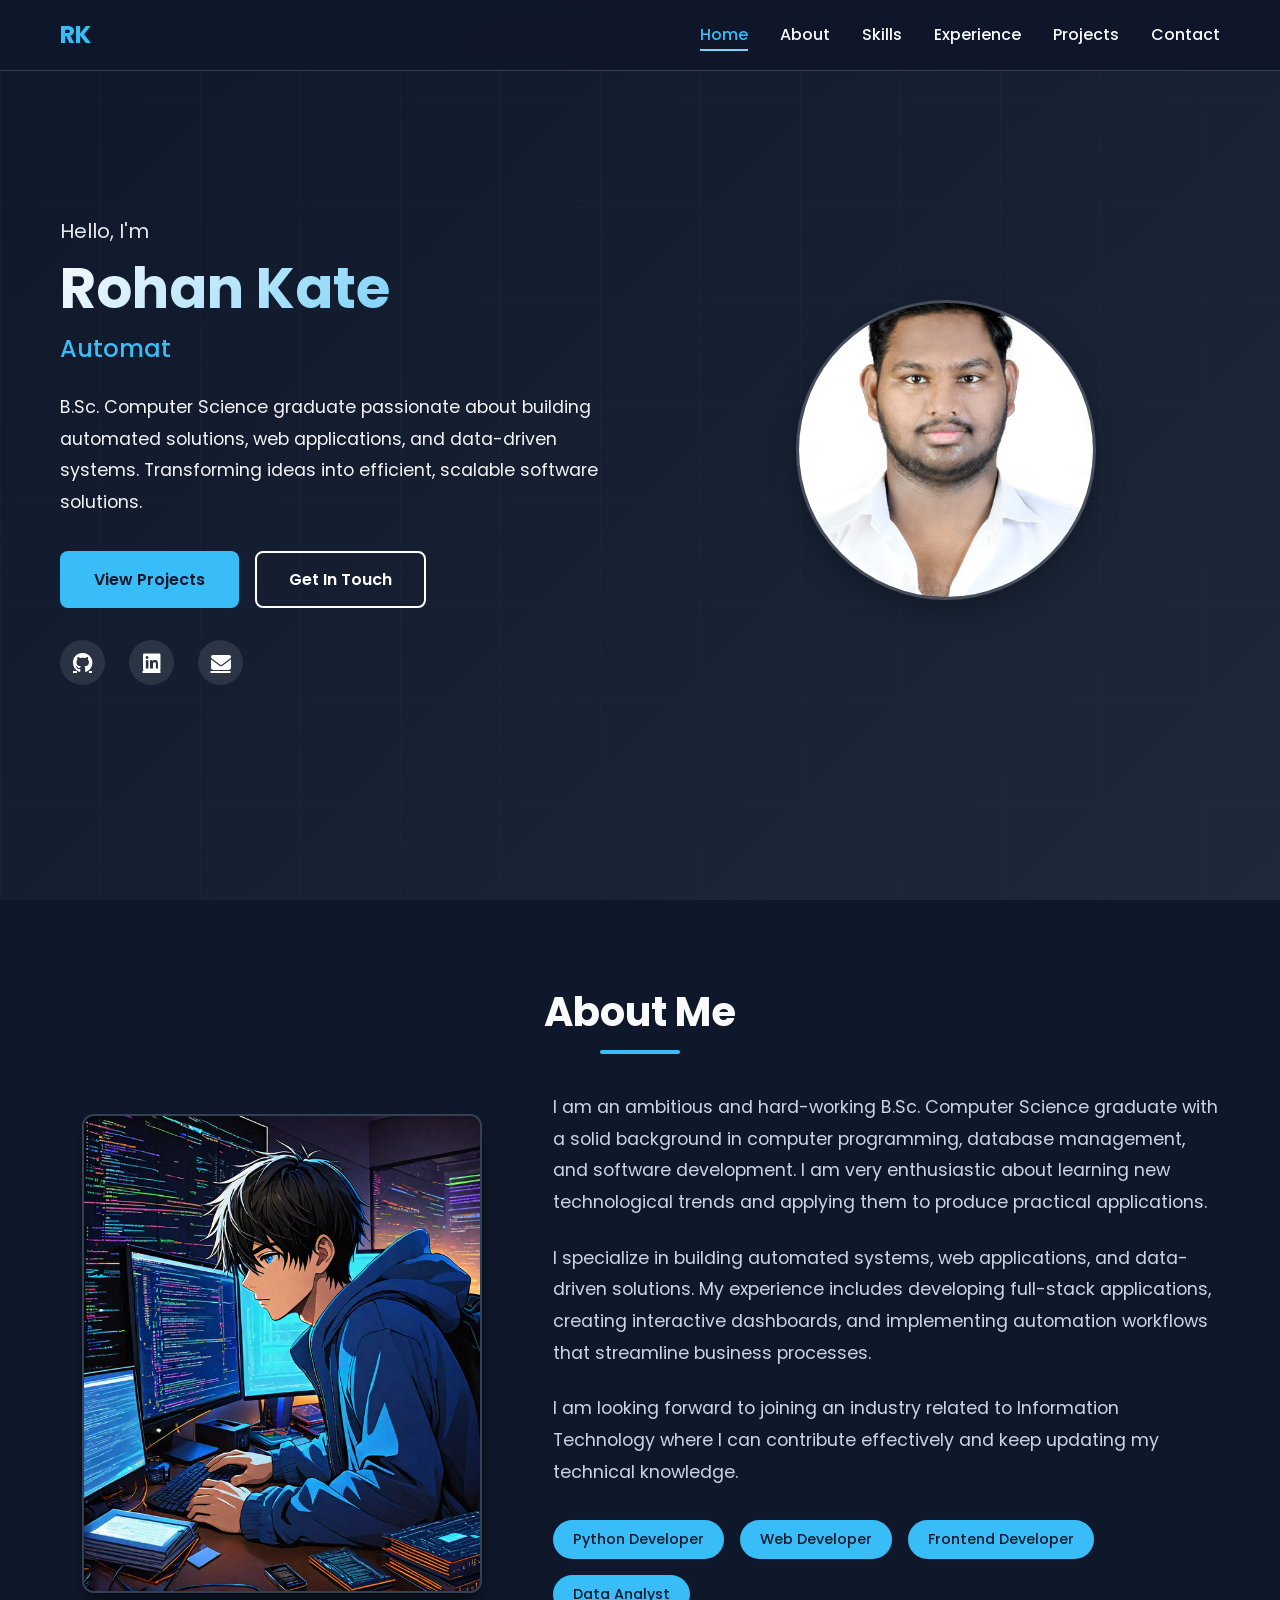
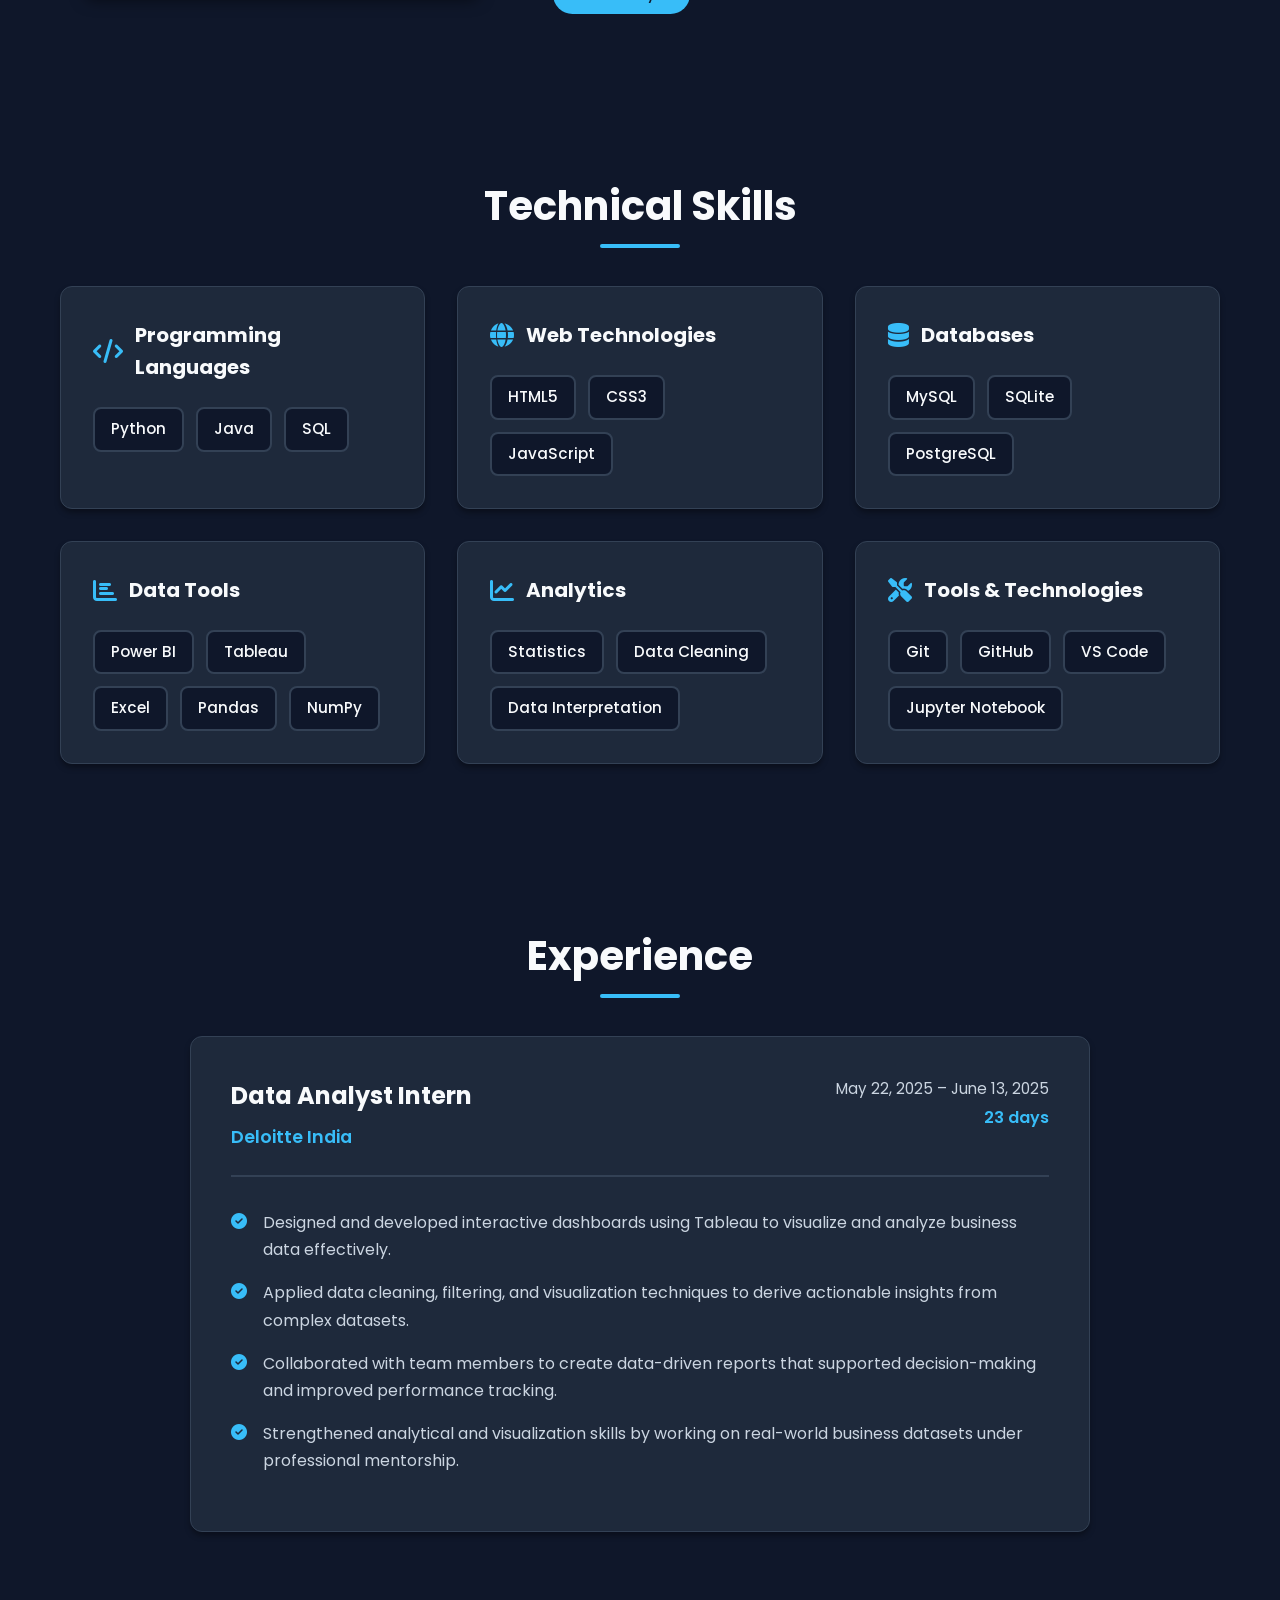
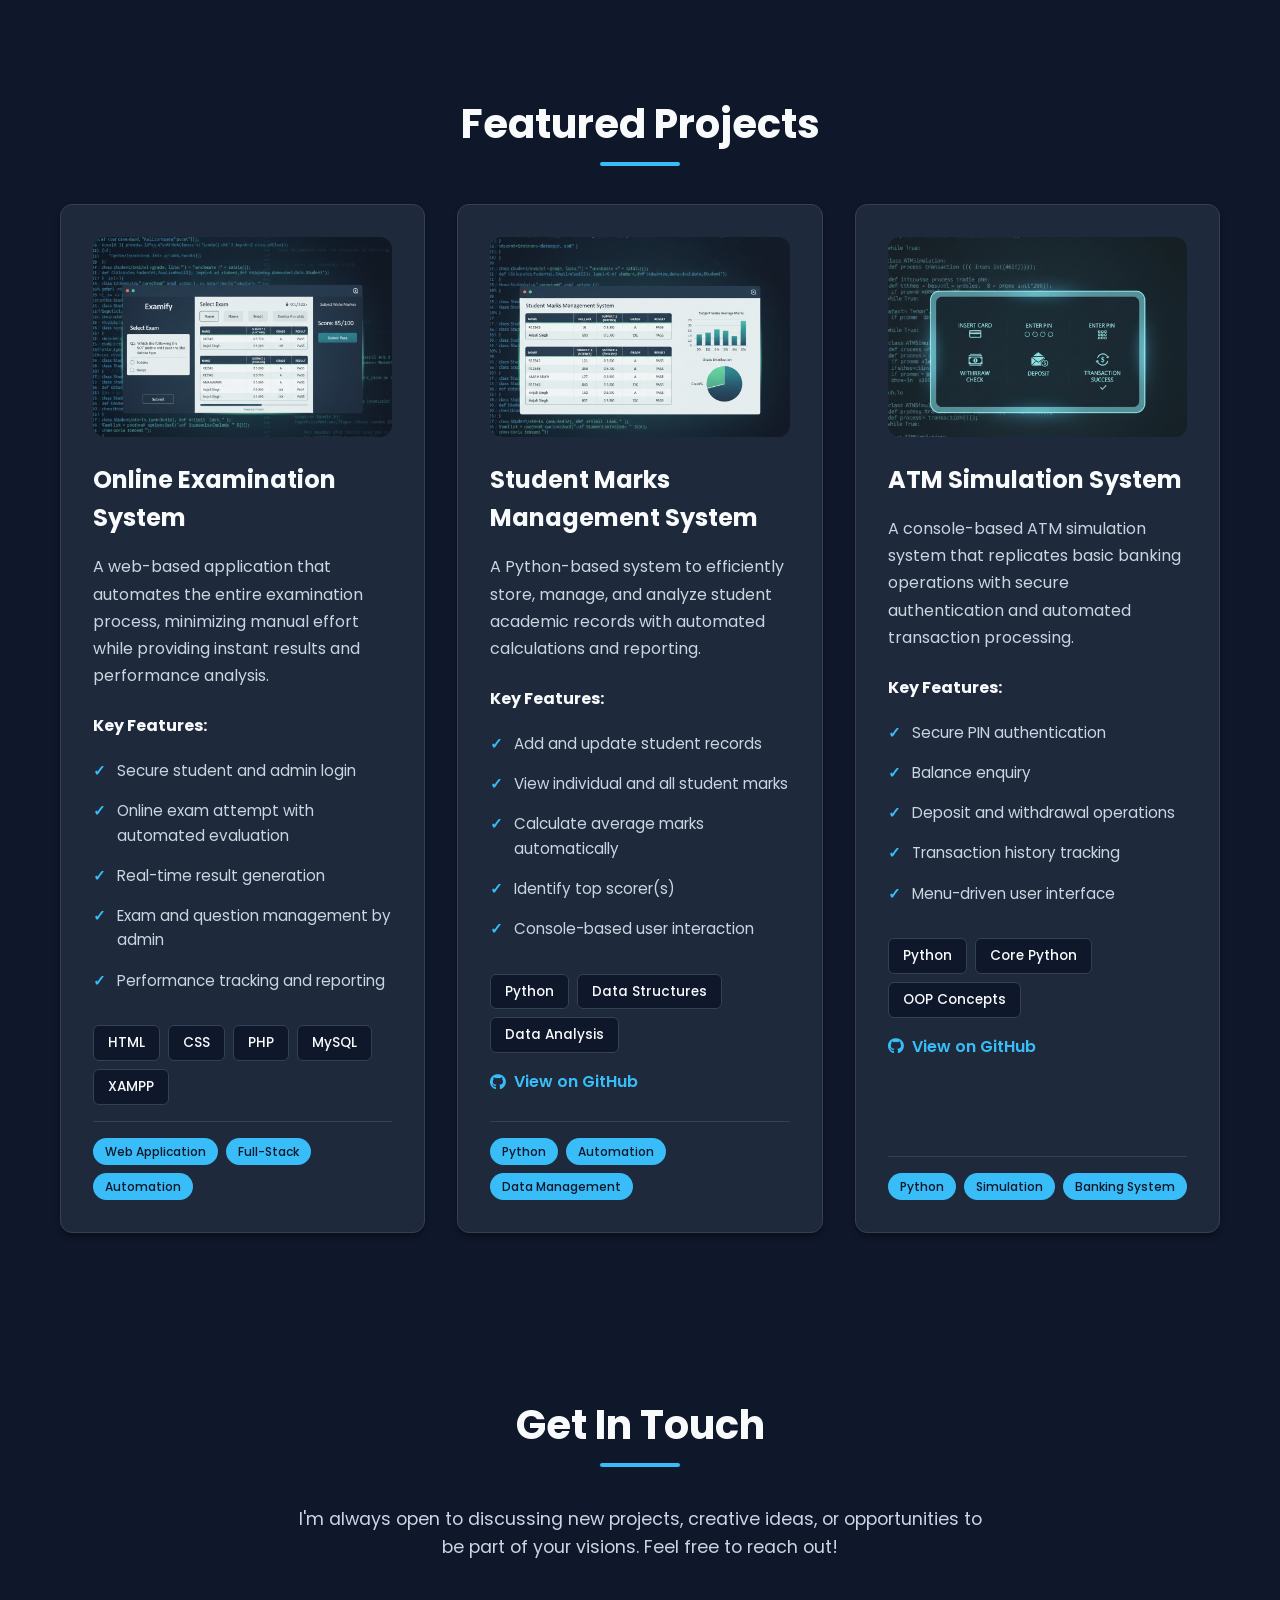
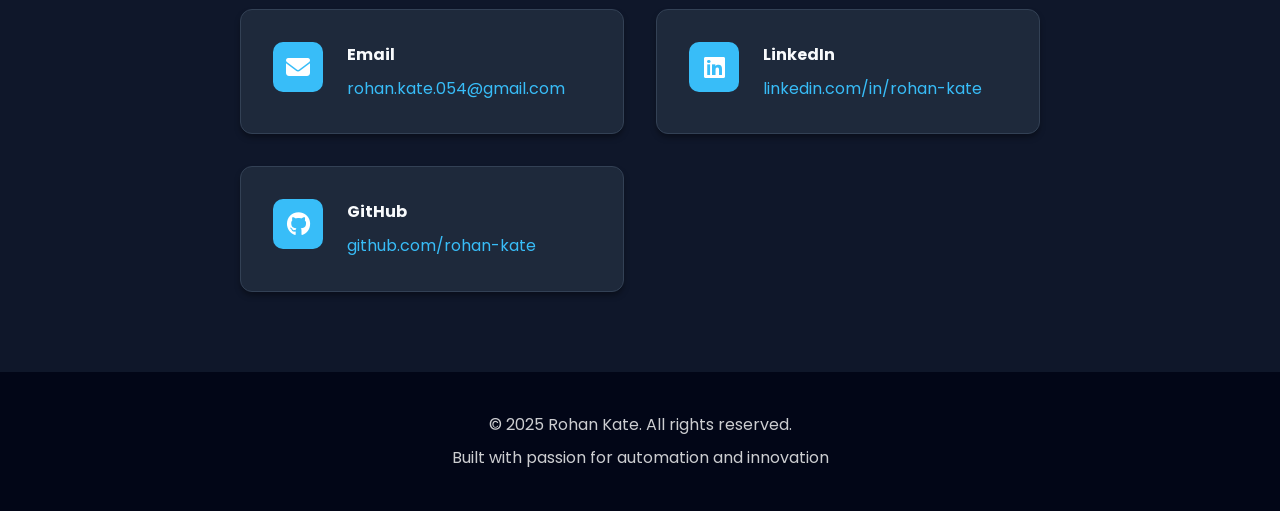
<file: portfolio/index.html>
<!DOCTYPE html>
<html lang="en">
<head>
    <meta charset="UTF-8">
    <meta name="viewport" content="width=device-width, initial-scale=1.0">
    <title>Rohan kate Portfolio</title>
    <link rel="icon" type="image/jpeg" href="images/logo.jpg">
    <link rel="shortcut icon" type="image/jpeg" href="images/logo.jpg">
    <link rel="apple-touch-icon" href="images/logo.jpg">
    <link rel="stylesheet" href="styles.css">
    <link rel="stylesheet" href="https://cdnjs.cloudflare.com/ajax/libs/font-awesome/6.4.0/css/all.min.css">
    <link href="https://fonts.googleapis.com/css2?family=Poppins:wght@300;400;500;600;700&display=swap" rel="stylesheet">
</head>
<body>
    <!-- Navigation -->
    <nav class="navbar">
        <div class="container">
            <div class="nav-brand">
                <h2>RK</h2>
            </div>
            <ul class="nav-menu">
                <li><a href="#home" class="nav-link">Home</a></li>
                <li><a href="#about" class="nav-link">About</a></li>
                <li><a href="#skills" class="nav-link">Skills</a></li>
                <li><a href="#experience" class="nav-link">Experience</a></li>
                <li><a href="#projects" class="nav-link">Projects</a></li>
                <li><a href="#contact" class="nav-link">Contact</a></li>
            </ul>
            <div class="hamburger">
                <span></span>
                <span></span>
                <span></span>
            </div>
        </div>
    </nav>

    <!-- Hero Section -->
    <section id="home" class="hero">
        <div class="container">
            <div class="hero-content">
                <div class="hero-text">
                    <h1 class="hero-title">
                        <span class="greeting">Hello, I'm</span>
                        <span class="name">Rohan Kate</span>
                        <span class="role">Automation & Full-Stack Developer</span>
                    </h1>
                    <p class="hero-description">
                        B.Sc. Computer Science graduate passionate about building automated solutions, 
                        web applications, and data-driven systems. Transforming ideas into efficient, 
                        scalable software solutions.
                    </p>
                    <div class="hero-buttons">
                        <a href="#projects" class="btn btn-primary">View Projects</a>
                        <a href="#contact" class="btn btn-secondary">Get In Touch</a>
                    </div>
                    <div class="social-links">
                        <a href="https://github.com/rohan-kate" target="_blank" aria-label="GitHub">
                            <i class="fab fa-github"></i>
                        </a>
                        <a href="https://www.linkedin.com/in/rohan-kate" target="_blank" aria-label="LinkedIn">
                            <i class="fab fa-linkedin"></i>
                        </a>
                        <a href="mailto:rohan.kate.054@gmail.com" aria-label="Email">
                            <i class="fas fa-envelope"></i>
                        </a>
                    </div>
                </div>
                <div class="hero-image">
                    <div class="image-wrapper">
                        <img src="images/DSC_3506.jpg" alt="Rohan Kate" class="profile-image" onerror="this.style.display='none'; this.nextElementSibling.style.display='flex';">
                        <div class="image-placeholder" style="display: none;">
                            <i class="fas fa-code"></i>
                        </div>
                    </div>
                </div>
            </div>
        </div>
    </section>

    <!-- About Section -->
    <section id="about" class="about">
        <div class="container">
            <h2 class="section-title">About Me</h2>
            <div class="about-content">
                <div class="about-image-wrapper">
                    <img src="images/perfect.jpg" alt="Rohan Kate" class="about-image" onerror="this.style.display='none';">
                </div>
                <div class="about-text">
                    <p>
                        I am an ambitious and hard-working B.Sc. Computer Science graduate with a solid 
                        background in computer programming, database management, and software development. 
                        I am very enthusiastic about learning new technological trends and applying them 
                        to produce practical applications.
                    </p>
                    <p>
                        I specialize in building automated systems, web applications, and data-driven 
                        solutions. My experience includes developing full-stack applications, creating 
                        interactive dashboards, and implementing automation workflows that streamline 
                        business processes.
                    </p>
                    <p>
                        I am looking forward to joining an industry related to Information Technology 
                        where I can contribute effectively and keep updating my technical knowledge.
                    </p>
                    <div class="about-tags">
                        <span class="tag">Python Developer</span>
                        <span class="tag">Web Developer</span>
                        <span class="tag">Frontend Developer</span>
                        <span class="tag">Data Analyst</span>
                    </div>
                </div>
            </div>
        </div>
    </section>

    <!-- Skills Section -->
    <section id="skills" class="skills">
        <div class="container">
            <h2 class="section-title">Technical Skills</h2>
            <div class="skills-grid">
                <div class="skill-category">
                    <h3><i class="fas fa-code"></i> Programming Languages</h3>
                    <div class="skill-items">
                        <span class="skill-item">Python</span>
                        <span class="skill-item">Java</span>
                        <span class="skill-item">SQL</span>
                    </div>
                </div>
                <div class="skill-category">
                    <h3><i class="fas fa-globe"></i> Web Technologies</h3>
                    <div class="skill-items">
                        <span class="skill-item">HTML5</span>
                        <span class="skill-item">CSS3</span>
                        <span class="skill-item">JavaScript</span>
                    </div>
                </div>
                <div class="skill-category">
                    <h3><i class="fas fa-database"></i> Databases</h3>
                    <div class="skill-items">
                        <span class="skill-item">MySQL</span>
                        <span class="skill-item">SQLite</span>
                        <span class="skill-item">PostgreSQL</span>
                    </div>
                </div>
                <div class="skill-category">
                    <h3><i class="fas fa-chart-bar"></i> Data Tools</h3>
                    <div class="skill-items">
                        <span class="skill-item">Power BI</span>
                        <span class="skill-item">Tableau</span>
                        <span class="skill-item">Excel</span>
                        <span class="skill-item">Pandas</span>
                        <span class="skill-item">NumPy</span>
                    </div>
                </div>
                <div class="skill-category">
                    <h3><i class="fas fa-chart-line"></i> Analytics</h3>
                    <div class="skill-items">
                        <span class="skill-item">Statistics</span>
                        <span class="skill-item">Data Cleaning</span>
                        <span class="skill-item">Data Interpretation</span>
                    </div>
                </div>
                <div class="skill-category">
                    <h3><i class="fas fa-tools"></i> Tools & Technologies</h3>
                    <div class="skill-items">
                        <span class="skill-item">Git</span>
                        <span class="skill-item">GitHub</span>
                        <span class="skill-item">VS Code</span>
                        <span class="skill-item">Jupyter Notebook</span>
                    </div>
                </div>
            </div>
        </div>
    </section>

    <!-- Experience Section -->
    <section id="experience" class="experience">
        <div class="container">
            <h2 class="section-title">Experience</h2>
            <div class="experience-card">
                <div class="experience-header">
                    <div class="experience-company">
                        <h3>Data Analyst Intern</h3>
                        <p class="company-name">Deloitte India</p>
                    </div>
                    <div class="experience-date">
                        <span>May 22, 2025 – June 13, 2025</span>
                        <span class="duration">23 days</span>
                    </div>
                </div>
                <div class="experience-content">
                    <ul class="experience-list">
                        <li>
                            <i class="fas fa-check-circle"></i>
                            Designed and developed interactive dashboards using Tableau to visualize 
                            and analyze business data effectively.
                        </li>
                        <li>
                            <i class="fas fa-check-circle"></i>
                            Applied data cleaning, filtering, and visualization techniques to derive 
                            actionable insights from complex datasets.
                        </li>
                        <li>
                            <i class="fas fa-check-circle"></i>
                            Collaborated with team members to create data-driven reports that supported 
                            decision-making and improved performance tracking.
                        </li>
                        <li>
                            <i class="fas fa-check-circle"></i>
                            Strengthened analytical and visualization skills by working on real-world 
                            business datasets under professional mentorship.
                        </li>
                    </ul>
                </div>
            </div>
        </div>
    </section>

    <!-- Projects Section -->
    <section id="projects" class="projects">
        <div class="container">
            <h2 class="section-title">Featured Projects</h2>
            <div class="projects-grid">
                <!-- Project 1 -->
                <div class="project-card">
                    <div class="project-header">
                        <img src="images/examify.jpg" alt="Online Examination System" class="project-image" onerror="this.style.display='none'; this.nextElementSibling.style.display='flex';">
                        <div class="project-icon">
                            <i class="fas fa-laptop-code"></i>
                        </div>
                    </div>
                    <h3>Online Examination System</h3>
                    <p class="project-description">
                        A web-based application that automates the entire examination process, 
                        minimizing manual effort while providing instant results and performance analysis.
                    </p>
                    <div class="project-features">
                        <h4>Key Features:</h4>
                        <ul>
                            <li>Secure student and admin login</li>
                            <li>Online exam attempt with automated evaluation</li>
                            <li>Real-time result generation</li>
                            <li>Exam and question management by admin</li>
                            <li>Performance tracking and reporting</li>
                        </ul>
                    </div>
                    <div class="project-tech">
                        <span class="tech-tag">HTML</span>
                        <span class="tech-tag">CSS</span>
                        <span class="tech-tag">PHP</span>
                        <span class="tech-tag">MySQL</span>
                        <span class="tech-tag">XAMPP</span>
                    </div>
                    <div class="project-category">
                        <span>Web Application</span>
                        <span>Full-Stack</span>
                        <span>Automation</span>
                    </div>
                </div>

                <!-- Project 2 -->
                <div class="project-card">
                    <div class="project-header">
                        <img src="images/student.jpg" alt="Student Marks Management System" class="project-image" onerror="this.style.display='none'; this.nextElementSibling.style.display='flex';">
                        <div class="project-icon">
                            <i class="fas fa-graduation-cap"></i>
                        </div>
                    </div>
                    <h3>Student Marks Management System</h3>
                    <p class="project-description">
                        A Python-based system to efficiently store, manage, and analyze student 
                        academic records with automated calculations and reporting.
                    </p>
                    <div class="project-features">
                        <h4>Key Features:</h4>
                        <ul>
                            <li>Add and update student records</li>
                            <li>View individual and all student marks</li>
                            <li>Calculate average marks automatically</li>
                            <li>Identify top scorer(s)</li>
                            <li>Console-based user interaction</li>
                        </ul>
                    </div>
                    <div class="project-tech">
                        <span class="tech-tag">Python</span>
                        <span class="tech-tag">Data Structures</span>
                        <span class="tech-tag">Data Analysis</span>
                    </div>
                    <div class="project-links">
                        <a href="https://github.com/rohan-kate/Student-Marks-Management-System" 
                           target="_blank" class="project-link">
                            <i class="fab fa-github"></i> View on GitHub
                        </a>
                    </div>
                    <div class="project-category">
                        <span>Python</span>
                        <span>Automation</span>
                        <span>Data Management</span>
                    </div>
                </div>

                <!-- Project 3 -->
                <div class="project-card">
                    <div class="project-header">
                        <img src="images/atm.jpg" alt="ATM Simulation System" class="project-image" onerror="this.style.display='none'; this.nextElementSibling.style.display='flex';">
                        <div class="project-icon">
                            <i class="fas fa-credit-card"></i>
                        </div>
                    </div>
                    <h3>ATM Simulation System</h3>
                    <p class="project-description">
                        A console-based ATM simulation system that replicates basic banking operations 
                        with secure authentication and automated transaction processing.
                    </p>
                    <div class="project-features">
                        <h4>Key Features:</h4>
                        <ul>
                            <li>Secure PIN authentication</li>
                            <li>Balance enquiry</li>
                            <li>Deposit and withdrawal operations</li>
                            <li>Transaction history tracking</li>
                            <li>Menu-driven user interface</li>
                        </ul>
                    </div>
                    <div class="project-tech">
                        <span class="tech-tag">Python</span>
                        <span class="tech-tag">Core Python</span>
                        <span class="tech-tag">OOP Concepts</span>
                    </div>
                    <div class="project-links">
                        <a href="https://github.com/rohan-kate/ATM-Simulation-Program-Core-Python" 
                           target="_blank" class="project-link">
                            <i class="fab fa-github"></i> View on GitHub
                        </a>
                    </div>
                    <div class="project-category">
                        <span>Python</span>
                        <span>Simulation</span>
                        <span>Banking System</span>
                    </div>
                </div>
            </div>
        </div>
    </section>

    <!-- Contact Section -->
    <section id="contact" class="contact">
        <div class="container">
            <h2 class="section-title">Get In Touch</h2>
            <p class="contact-subtitle">
                I'm always open to discussing new projects, creative ideas, or opportunities 
                to be part of your visions. Feel free to reach out!
            </p>
            <div class="contact-content">
                <div class="contact-info">
                    <div class="contact-item">
                        <div class="contact-icon">
                            <i class="fas fa-envelope"></i>
                        </div>
                        <div class="contact-details">
                            <h4>Email</h4>
                            <a href="mailto:rohan.kate.054@gmail.com">rohan.kate.054@gmail.com</a>
                        </div>
                    </div>
                    <div class="contact-item">
                        <div class="contact-icon">
                            <i class="fab fa-linkedin"></i>
                        </div>
                        <div class="contact-details">
                            <h4>LinkedIn</h4>
                            <a href="https://www.linkedin.com/in/rohan-kate" target="_blank">
                                linkedin.com/in/rohan-kate
                            </a>
                        </div>
                    </div>
                    <div class="contact-item">
                        <div class="contact-icon">
                            <i class="fab fa-github"></i>
                        </div>
                        <div class="contact-details">
                            <h4>GitHub</h4>
                            <a href="https://github.com/rohan-kate" target="_blank">
                                github.com/rohan-kate
                            </a>
                        </div>
                    </div>
                </div>
            </div>
        </div>
    </section>

    <!-- Footer -->
    <footer class="footer">
        <div class="container">
            <p>&copy; 2025 Rohan Kate. All rights reserved.</p>
            <p>Built with passion for automation and innovation</p>
        </div>
    </footer>

    <script src="script.js"></script>
</body>
</html>
</file>
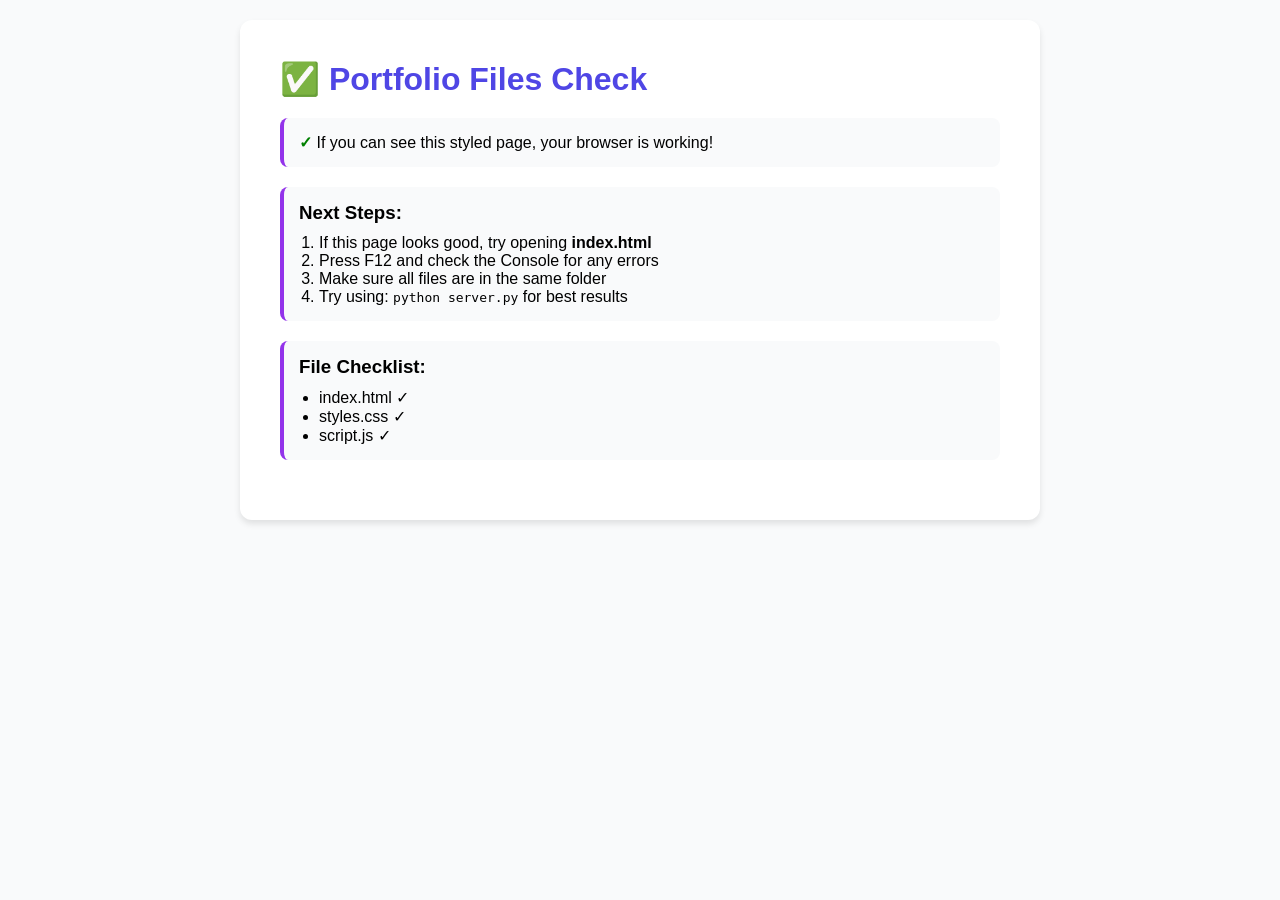
<file: portfolio/simple-test.html>
<!DOCTYPE html>
<html lang="en">
<head>
    <meta charset="UTF-8">
    <meta name="viewport" content="width=device-width, initial-scale=1.0">
    <title>Simple Test - Portfolio</title>
    <style>
        * {
            margin: 0;
            padding: 0;
            box-sizing: border-box;
        }
        body {
            font-family: 'Arial', sans-serif;
            background: #F9FAFB;
            padding: 20px;
        }
        .container {
            max-width: 800px;
            margin: 0 auto;
            background: white;
            padding: 40px;
            border-radius: 12px;
            box-shadow: 0 4px 6px rgba(0,0,0,0.1);
        }
        h1 {
            color: #4F46E5;
            margin-bottom: 20px;
        }
        .status {
            background: #F9FAFB;
            padding: 15px;
            border-radius: 8px;
            margin: 20px 0;
            border-left: 4px solid #9333EA;
        }
        .check {
            color: green;
            font-weight: bold;
        }
    </style>
</head>
<body>
    <div class="container">
        <h1>✅ Portfolio Files Check</h1>
        <div class="status">
            <p><span class="check">✓</span> If you can see this styled page, your browser is working!</p>
        </div>
        <div class="status">
            <h3>Next Steps:</h3>
            <ol style="margin-left: 20px; margin-top: 10px;">
                <li>If this page looks good, try opening <strong>index.html</strong></li>
                <li>Press F12 and check the Console for any errors</li>
                <li>Make sure all files are in the same folder</li>
                <li>Try using: <code>python server.py</code> for best results</li>
            </ol>
        </div>
        <div class="status">
            <h3>File Checklist:</h3>
            <ul style="margin-left: 20px; margin-top: 10px;">
                <li>index.html ✓</li>
                <li>styles.css ✓</li>
                <li>script.js ✓</li>
            </ul>
        </div>
    </div>
</body>
</html>
</file>
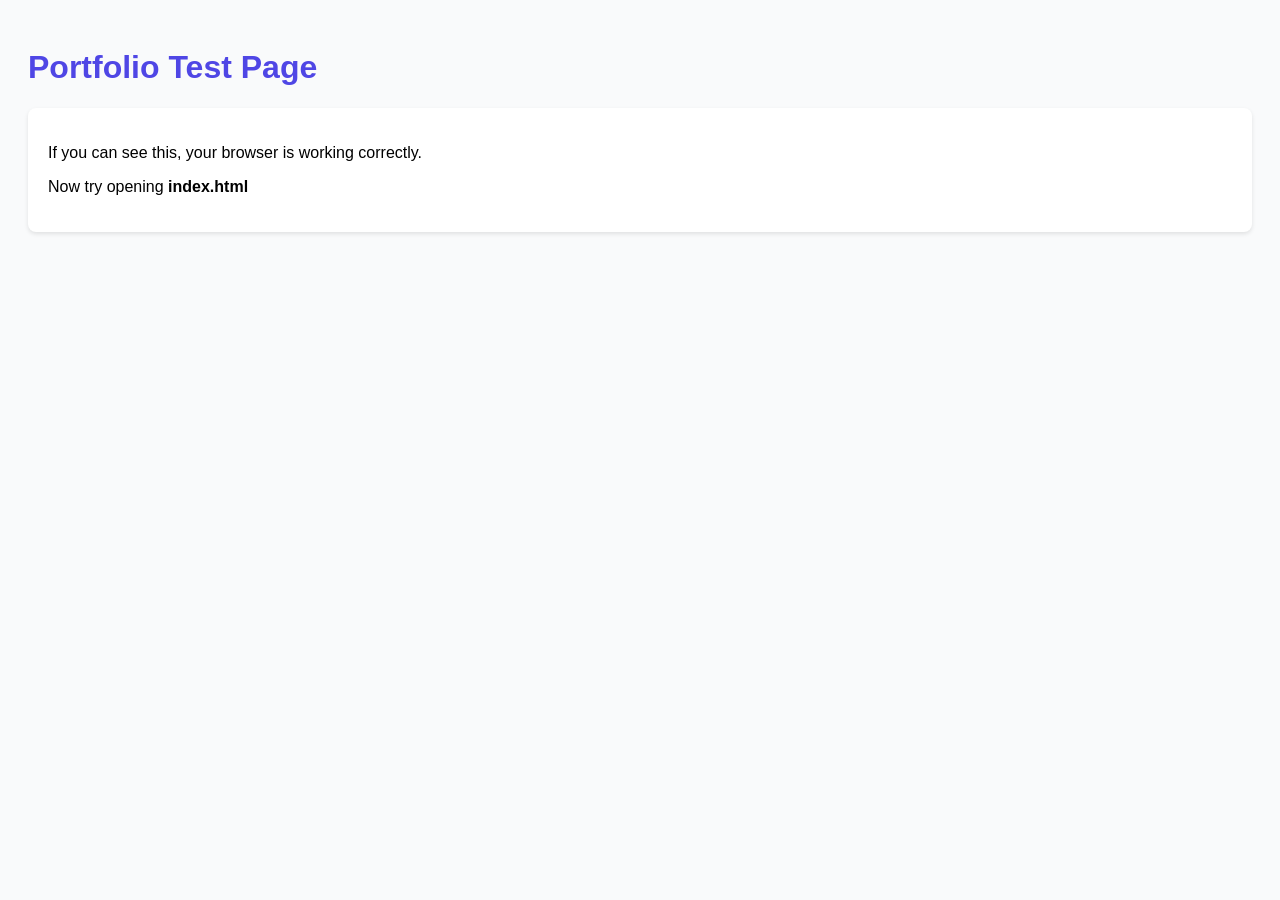
<file: portfolio/test.html>
<!DOCTYPE html>
<html lang="en">
<head>
    <meta charset="UTF-8">
    <meta name="viewport" content="width=device-width, initial-scale=1.0">
    <title>Test Page</title>
    <style>
        body {
            font-family: Arial, sans-serif;
            padding: 20px;
            background: #F9FAFB;
        }
        h1 {
            color: #4F46E5;
        }
        .test-box {
            background: white;
            padding: 20px;
            border-radius: 8px;
            margin: 20px 0;
            box-shadow: 0 2px 4px rgba(0,0,0,0.1);
        }
    </style>
</head>
<body>
    <h1>Portfolio Test Page</h1>
    <div class="test-box">
        <p>If you can see this, your browser is working correctly.</p>
        <p>Now try opening <strong>index.html</strong></p>
    </div>
</body>
</html>
</file>
<file: portfolio/styles.css>
/* Reset and Base Styles */
* {
    margin: 0;
    padding: 0;
    box-sizing: border-box;
}

:root {
    --primary-color: #38BDF8;
    --primary-dark: #0EA5E9;
    --secondary-color: #38BDF8;
    --accent-color: #38BDF8;
    --accent-hover: #7DD3FC;
    --text-primary: #F8FAFC;
    --text-secondary: #CBD5E1;
    --bg-primary: #0F172A;
    --bg-secondary: #0F172A;
    --bg-card: #1E293B;
    --bg-card-hover: #334155;
    --bg-dark: #020617;
    --border-color: #334155;
    --shadow-sm: 0 1px 2px 0 rgba(0, 0, 0, 0.3);
    --shadow-md: 0 4px 6px -1px rgba(0, 0, 0, 0.4);
    --shadow-lg: 0 10px 15px -3px rgba(0, 0, 0, 0.5);
    --shadow-xl: 0 20px 25px -5px rgba(0, 0, 0, 0.6);
}

html {
    scroll-behavior: smooth;
}

body {
    font-family: 'Poppins', sans-serif;
    line-height: 1.6;
    color: var(--text-primary);
    background-color: var(--bg-primary);
    overflow-x: hidden;
}

.container {
    max-width: 1200px;
    margin: 0 auto;
    padding: 0 20px;
}

/* Navigation */
.navbar {
    position: fixed;
    top: 0;
    width: 100%;
    background: rgba(15, 23, 42, 0.95);
    backdrop-filter: blur(10px);
    box-shadow: var(--shadow-sm);
    z-index: 1000;
    transition: all 0.3s ease;
    border-bottom: 1px solid var(--border-color);
}

.navbar .container {
    display: flex;
    justify-content: space-between;
    align-items: center;
    padding: 1rem 20px;
}

.nav-brand h2 {
    background: linear-gradient(135deg, var(--accent-color), var(--accent-color));
    -webkit-background-clip: text;
    -webkit-text-fill-color: transparent;
    background-clip: text;
    font-size: 1.5rem;
    font-weight: 700;
}

.nav-menu {
    display: flex;
    list-style: none;
    gap: 2rem;
}

.nav-link {
    text-decoration: none;
    color: var(--text-primary);
    font-weight: 500;
    transition: color 0.3s ease;
    position: relative;
}

.nav-link:hover {
    color: var(--accent-hover);
}

.nav-link::after {
    content: '';
    position: absolute;
    bottom: -5px;
    left: 0;
    width: 0;
    height: 2px;
    background: var(--accent-hover);
    transition: width 0.3s ease;
}

.nav-link:hover::after {
    width: 100%;
}

.hamburger {
    display: none;
    flex-direction: column;
    cursor: pointer;
    gap: 4px;
}

.hamburger span {
    width: 25px;
    height: 3px;
    background: var(--text-primary);
    transition: all 0.3s ease;
    border-radius: 2px;
}

/* Hero Section */
.hero {
    min-height: 100vh;
    display: flex;
    align-items: center;
    padding-top: 80px;
    background: linear-gradient(135deg, #0F172A 0%, #1E293B 100%);
    color: white;
    position: relative;
    overflow: hidden;
}

.hero::before {
    content: '';
    position: absolute;
    top: 0;
    left: 0;
    right: 0;
    bottom: 0;
    background: url('data:image/svg+xml,<svg width="100" height="100" xmlns="http://www.w3.org/2000/svg"><defs><pattern id="grid" width="100" height="100" patternUnits="userSpaceOnUse"><path d="M 100 0 L 0 0 0 100" fill="none" stroke="rgba(255,255,255,0.1)" stroke-width="1"/></pattern></defs><rect width="100" height="100" fill="url(%23grid)"/></svg>');
    opacity: 0.3;
}

.hero-content {
    display: grid;
    grid-template-columns: 1fr 1fr;
    gap: 4rem;
    align-items: center;
    position: relative;
    z-index: 1;
}

.hero-title {
    display: flex;
    flex-direction: column;
    gap: 0.5rem;
    margin-bottom: 1.5rem;
}

.greeting {
    font-size: 1.25rem;
    font-weight: 400;
    opacity: 0.9;
}

.name {
    font-size: 3.5rem;
    font-weight: 700;
    line-height: 1.2;
    background: linear-gradient(135deg, #F8FAFC, #38BDF8);
    -webkit-background-clip: text;
    -webkit-text-fill-color: transparent;
    background-clip: text;
}

.role {
    font-size: 1.5rem;
    font-weight: 500;
    color: var(--accent-color);
}

.hero-description {
    font-size: 1.1rem;
    line-height: 1.8;
    margin-bottom: 2rem;
    opacity: 0.95;
}

.hero-buttons {
    display: flex;
    gap: 1rem;
    margin-bottom: 2rem;
}

.btn {
    padding: 0.875rem 2rem;
    border-radius: 8px;
    text-decoration: none;
    font-weight: 600;
    transition: all 0.3s ease;
    display: inline-block;
    border: 2px solid transparent;
}

.btn-primary {
    background: var(--accent-color);
    color: var(--bg-primary);
    font-weight: 600;
}

.btn-primary:hover {
    background: var(--accent-hover);
    transform: translateY(-2px);
    box-shadow: var(--shadow-lg);
}

.btn-secondary {
    background: transparent;
    color: white;
    border-color: white;
}

.btn-secondary:hover {
    background: var(--accent-hover);
    color: var(--bg-primary);
    border-color: var(--accent-hover);
    transform: translateY(-2px);
}

.social-links {
    display: flex;
    gap: 1.5rem;
}

.social-links a {
    width: 45px;
    height: 45px;
    display: flex;
    align-items: center;
    justify-content: center;
    background: rgba(255, 255, 255, 0.1);
    border-radius: 50%;
    color: white;
    font-size: 1.25rem;
    transition: all 0.3s ease;
    backdrop-filter: blur(10px);
}

.social-links a:hover {
    background: var(--accent-hover);
    color: var(--bg-primary);
    transform: translateY(-3px);
}

.hero-image {
    display: flex;
    justify-content: center;
    align-items: center;
}

.image-wrapper {
    position: relative;
    width: 300px;
    height: 300px;
}

.profile-image {
    width: 100%;
    height: 100%;
    object-fit: cover;
    border-radius: 50%;
    border: 3px solid rgba(255, 255, 255, 0.2);
    box-shadow: 0 10px 30px rgba(0, 0, 0, 0.3);
    animation: float 3s ease-in-out infinite;
}

.image-placeholder {
    width: 300px;
    height: 300px;
    border-radius: 50%;
    background: rgba(255, 255, 255, 0.1);
    display: flex;
    align-items: center;
    justify-content: center;
    font-size: 6rem;
    color: white;
    backdrop-filter: blur(10px);
    border: 3px solid rgba(255, 255, 255, 0.2);
    animation: float 3s ease-in-out infinite;
}

@keyframes float {
    0%, 100% {
        transform: translateY(0px);
    }
    50% {
        transform: translateY(-20px);
    }
}

/* Section Styles */
section {
    padding: 5rem 0;
}

.section-title {
    font-size: 2.5rem;
    font-weight: 700;
    text-align: center;
    margin-bottom: 3rem;
    position: relative;
    color: var(--text-primary);
}

.section-title::after {
    content: '';
    position: absolute;
    bottom: -10px;
    left: 50%;
    transform: translateX(-50%);
    width: 80px;
    height: 4px;
    background: var(--accent-color);
    border-radius: 2px;
}

/* About Section */
.about {
    background: var(--bg-secondary);
}

.about-content {
    max-width: 1200px;
    margin: 0 auto;
    display: grid;
    grid-template-columns: 1fr 1.5fr;
    gap: 3rem;
    align-items: center;
}

.about-image-wrapper {
    display: flex;
    justify-content: center;
    align-items: center;
}

.about-image {
    width: 100%;
    max-width: 400px;
    height: auto;
    border-radius: 12px;
    object-fit: cover;
    box-shadow: var(--shadow-lg);
    border: 2px solid var(--border-color);
    transition: transform 0.3s ease, box-shadow 0.3s ease;
}

.about-image:hover {
    transform: translateY(-5px);
    box-shadow: var(--shadow-xl);
}

.about-text p {
    font-size: 1.1rem;
    line-height: 1.8;
    margin-bottom: 1.5rem;
    color: var(--text-secondary);
}

.about-tags {
    display: flex;
    flex-wrap: wrap;
    gap: 1rem;
    margin-top: 2rem;
}

.tag {
    padding: 0.5rem 1.25rem;
    background: var(--accent-color);
    color: var(--bg-primary);
    border-radius: 25px;
    font-size: 0.9rem;
    font-weight: 500;
}

/* Skills Section */
.skills-grid {
    display: grid;
    grid-template-columns: repeat(auto-fit, minmax(300px, 1fr));
    gap: 2rem;
}

.skill-category {
    background: var(--bg-card);
    padding: 2rem;
    border-radius: 12px;
    box-shadow: var(--shadow-md);
    transition: transform 0.3s ease, box-shadow 0.3s ease;
    border: 1px solid var(--border-color);
}

.skill-category:hover {
    background: var(--bg-card-hover);
    transform: translateY(-5px) scale(1.05);
    box-shadow: var(--shadow-xl);
}

.skill-category h3 {
    font-size: 1.25rem;
    margin-bottom: 1.5rem;
    color: var(--text-primary);
    display: flex;
    align-items: center;
    gap: 0.75rem;
}

.skill-category h3 i {
    color: var(--primary-color);
    font-size: 1.5rem;
}

.skill-items {
    display: flex;
    flex-wrap: wrap;
    gap: 0.75rem;
}

.skill-item {
    padding: 0.5rem 1rem;
    background: var(--bg-secondary);
    border: 2px solid var(--border-color);
    border-radius: 8px;
    font-size: 0.95rem;
    font-weight: 500;
    color: var(--text-primary);
    transition: all 0.3s ease;
}

.skill-item:hover {
    background: var(--accent-hover);
    color: var(--bg-primary);
    border-color: var(--accent-hover);
    transform: translateY(-2px);
}

/* Experience Section */
.experience {
    background: var(--bg-secondary);
}

.experience-card {
    background: var(--bg-card);
    padding: 2.5rem;
    border-radius: 12px;
    box-shadow: var(--shadow-md);
    border: 1px solid var(--border-color);
    max-width: 900px;
    margin: 0 auto;
}

.experience-header {
    display: flex;
    justify-content: space-between;
    align-items: flex-start;
    margin-bottom: 2rem;
    padding-bottom: 1.5rem;
    border-bottom: 2px solid var(--border-color);
}

.experience-company h3 {
    font-size: 1.5rem;
    color: var(--text-primary);
    margin-bottom: 0.5rem;
}

.company-name {
    font-size: 1.1rem;
    color: var(--accent-color);
    font-weight: 600;
}

.experience-date {
    text-align: right;
    display: flex;
    flex-direction: column;
    gap: 0.25rem;
}

.experience-date span:first-child {
    color: var(--text-secondary);
    font-size: 0.95rem;
}

.duration {
    color: var(--accent-color);
    font-weight: 600;
}

.experience-list {
    list-style: none;
}

.experience-list li {
    display: flex;
    align-items: flex-start;
    gap: 1rem;
    margin-bottom: 1rem;
    color: var(--text-secondary);
    line-height: 1.7;
}

.experience-list li i {
    color: var(--accent-color);
    margin-top: 0.25rem;
    flex-shrink: 0;
}

/* Projects Section */
.projects-grid {
    display: grid;
    grid-template-columns: repeat(auto-fit, minmax(350px, 1fr));
    gap: 2rem;
}

.project-card {
    background: var(--bg-card);
    border-radius: 12px;
    padding: 2rem;
    box-shadow: var(--shadow-md);
    transition: transform 0.3s ease, box-shadow 0.3s ease;
    display: flex;
    flex-direction: column;
    border: 1px solid var(--border-color);
}

.project-card:hover {
    background: var(--bg-card-hover);
    transform: translateY(-8px) scale(1.05);
    box-shadow: var(--shadow-xl);
    border-color: var(--accent-color);
}

.project-header {
    position: relative;
    width: 100%;
    height: 200px;
    margin-bottom: 1.5rem;
    border-radius: 12px;
    overflow: hidden;
    background: var(--bg-secondary);
    display: flex;
    align-items: center;
    justify-content: center;
}

.project-image {
    width: 100%;
    height: 100%;
    object-fit: cover;
    transition: transform 0.3s ease;
    display: none;
}

.project-image[src]:not([src=""]) {
    display: block;
}

.project-card:hover .project-image {
    transform: scale(1.05);
}

.project-icon {
    width: 60px;
    height: 60px;
    background: var(--accent-color);
    border-radius: 12px;
    display: flex;
    align-items: center;
    justify-content: center;
    color: var(--bg-primary);
    font-size: 1.75rem;
    position: absolute;
    top: 50%;
    left: 50%;
    transform: translate(-50%, -50%);
}

.project-image[src]:not([src=""]) ~ .project-icon {
    display: none;
}

.project-card h3 {
    font-size: 1.5rem;
    margin-bottom: 1rem;
    color: var(--text-primary);
}

.project-description {
    color: var(--text-secondary);
    margin-bottom: 1.5rem;
    line-height: 1.7;
}

.project-features {
    margin-bottom: 1.5rem;
}

.project-features h4 {
    font-size: 1rem;
    margin-bottom: 0.75rem;
    color: var(--text-primary);
}

.project-features ul {
    list-style: none;
    padding-left: 0;
}

.project-features li {
    padding: 0.5rem 0;
    padding-left: 1.5rem;
    position: relative;
    color: var(--text-secondary);
    font-size: 0.95rem;
}

.project-features li::before {
    content: '✓';
    position: absolute;
    left: 0;
    color: var(--accent-color);
    font-weight: bold;
}

.project-tech {
    display: flex;
    flex-wrap: wrap;
    gap: 0.5rem;
    margin-bottom: 1rem;
}

.tech-tag {
    padding: 0.375rem 0.875rem;
    background: var(--bg-primary);
    border: 1px solid var(--border-color);
    border-radius: 6px;
    font-size: 0.85rem;
    color: var(--text-primary);
    font-weight: 500;
}

.project-links {
    margin-bottom: 1rem;
}

.project-link {
    display: inline-flex;
    align-items: center;
    gap: 0.5rem;
    color: var(--accent-color);
    text-decoration: none;
    font-weight: 600;
    transition: all 0.3s ease;
}

.project-link:hover {
    color: var(--accent-hover);
    transform: translateX(5px);
}

.project-category {
    display: flex;
    flex-wrap: wrap;
    gap: 0.5rem;
    margin-top: auto;
    padding-top: 1rem;
    border-top: 1px solid var(--border-color);
}

.project-category span {
    padding: 0.25rem 0.75rem;
    background: var(--accent-color);
    color: var(--bg-primary);
    border-radius: 15px;
    font-size: 0.75rem;
    font-weight: 500;
}

/* Contact Section */
.contact {
    background: var(--bg-secondary);
}

.contact-subtitle {
    text-align: center;
    font-size: 1.1rem;
    color: var(--text-secondary);
    max-width: 700px;
    margin: 0 auto 3rem;
}

.contact-content {
    max-width: 800px;
    margin: 0 auto;
}

.contact-info {
    display: grid;
    grid-template-columns: repeat(auto-fit, minmax(250px, 1fr));
    gap: 2rem;
}

.contact-item {
    background: var(--bg-card);
    padding: 2rem;
    border-radius: 12px;
    box-shadow: var(--shadow-md);
    border: 1px solid var(--border-color);
    display: flex;
    align-items: flex-start;
    gap: 1.5rem;
    transition: transform 0.3s ease, box-shadow 0.3s ease;
}

.contact-item:hover {
    background: var(--bg-card-hover);
    transform: translateY(-5px) scale(1.05);
    box-shadow: var(--shadow-xl);
}

.contact-icon {
    width: 50px;
    height: 50px;
    background: var(--accent-color);
    border-radius: 10px;
    display: flex;
    align-items: center;
    justify-content: center;
    color: white;
    font-size: 1.5rem;
    flex-shrink: 0;
}

.contact-details h4 {
    margin-bottom: 0.5rem;
    color: var(--text-primary);
}

.contact-details a {
    color: var(--primary-color);
    text-decoration: none;
    transition: color 0.3s ease;
}

.contact-details a:hover {
    color: var(--accent-hover);
    text-decoration: underline;
}

/* Footer */
.footer {
    background: var(--bg-dark);
    color: white;
    text-align: center;
    padding: 2rem 0;
}

.footer p {
    margin: 0.5rem 0;
    opacity: 0.8;
}

/* Responsive Design */
@media (max-width: 768px) {
    .hamburger {
        display: flex;
    }

    .nav-menu {
        position: fixed;
        left: -100%;
        top: 70px;
        flex-direction: column;
        background: var(--bg-card);
        width: 100%;
        text-align: center;
        transition: 0.3s;
        box-shadow: var(--shadow-lg);
        padding: 2rem 0;
        gap: 0;
    }

    .nav-menu.active {
        left: 0;
    }

    .nav-menu li {
        padding: 1rem 0;
    }

    .hero-content {
        grid-template-columns: 1fr;
        text-align: center;
    }

    .name {
        font-size: 2.5rem;
    }

    .hero-buttons {
        justify-content: center;
        flex-wrap: wrap;
    }

    .hero-image {
        display: none;
    }

    .experience-header {
        flex-direction: column;
        gap: 1rem;
    }

    .experience-date {
        text-align: left;
    }

    .projects-grid {
        grid-template-columns: 1fr;
    }

    .skills-grid {
        grid-template-columns: 1fr;
    }

    .section-title {
        font-size: 2rem;
    }

    .about-content {
        grid-template-columns: 1fr;
        gap: 2rem;
    }

    .about-image-wrapper {
        order: -1;
    }

    .about-image {
        max-width: 300px;
    }
}

@media (max-width: 480px) {
    .name {
        font-size: 2rem;
    }

    .role {
        font-size: 1.25rem;
    }

    .btn {
        padding: 0.75rem 1.5rem;
        font-size: 0.9rem;
    }

    .project-card {
        padding: 1.5rem;
    }
}

/* Animations */
@keyframes fadeInUp {
    from {
        opacity: 0;
        transform: translateY(30px);
    }
    to {
        opacity: 1;
        transform: translateY(0);
    }
}

.fade-in-up {
    animation: fadeInUp 0.6s ease-out;
}
</file>
